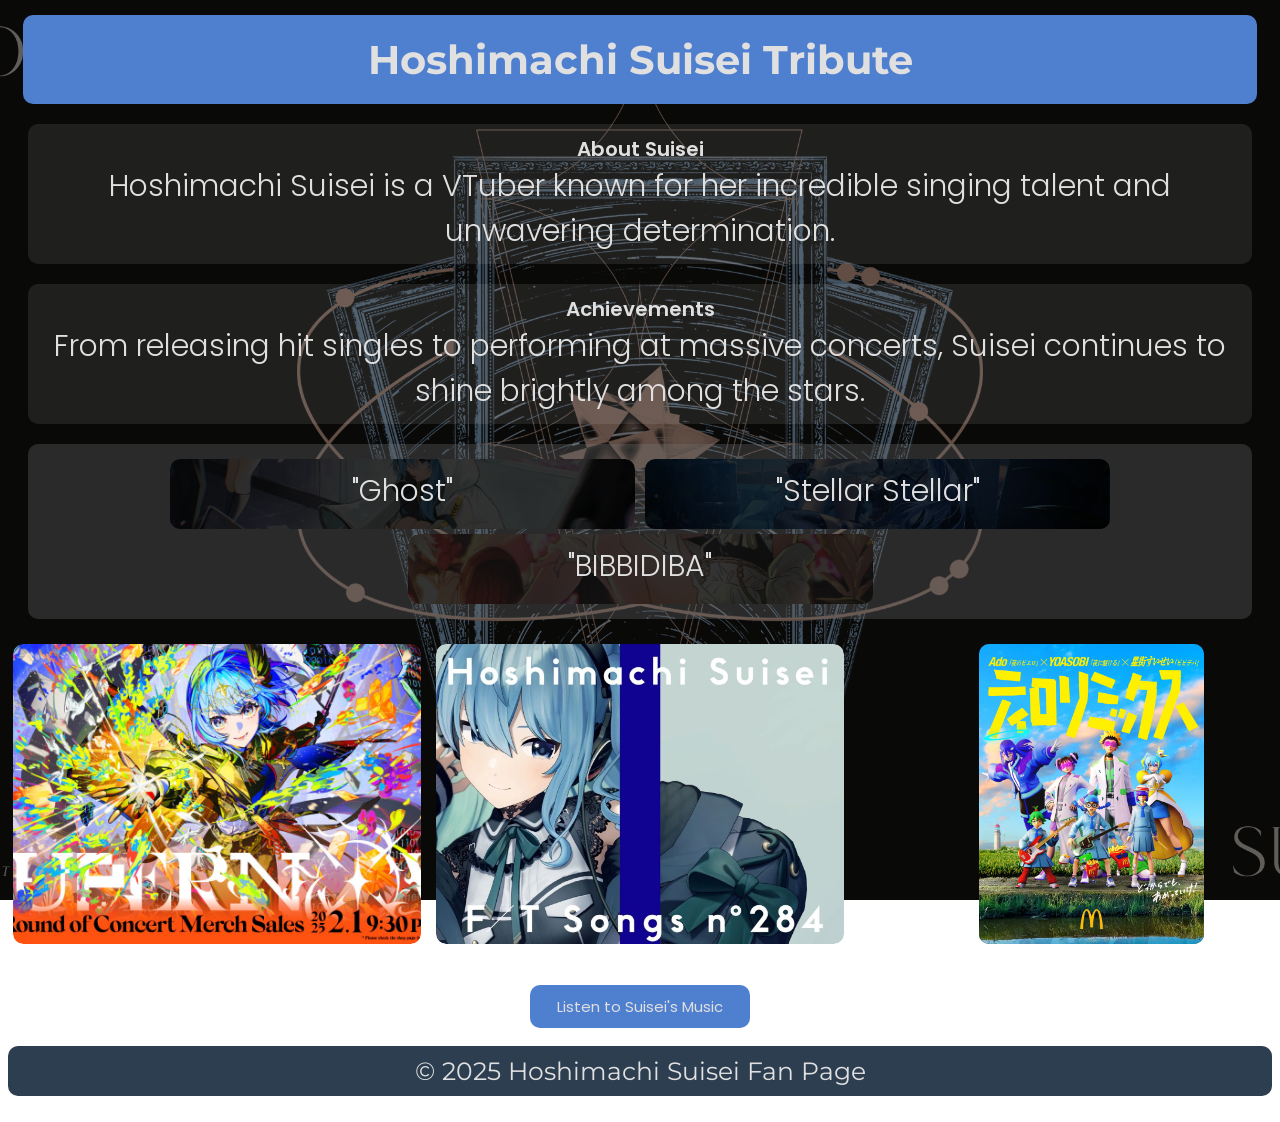
<file: Activity 3/index.html>
<!DOCTYPE html>
<html lang="en">
    <head>
        <link rel="shortcut icon" href="comet.png" type="image/x-icon">
        <title>Hoshimachi Suisei Tribute</title>
        <link rel='stylesheet' href='style.css'/>
        <link rel="preconnect" href="https://fonts.googleapis.com">
        <link rel="preconnect" href="https://fonts.gstatic.com" crossorigin>
        <link href="https://fonts.googleapis.com/css2?family=Montserrat:wght@100..900&family=Poppins:ital,wght@0,100;0,200;0,300;0,400;0,500;0,600;0,700;0,800;0,900;1,100;1,200;1,300;1,400;1,500;1,600;1,700;1,800;1,900&display=swap" rel="stylesheet">
        
    </head>
    <body>
        <h1 id="Title">Hoshimachi Suisei Tribute</h1>
                
        <div class="output">   
            <div class="info-box">   
                <div class="overlay1"></div>
                    <h3>About Suisei</h3>
                    <p>Hoshimachi Suisei is a VTuber known for her incredible singing talent and unwavering determination.</p>
            </div>  
            <div class="info-box">
                    <div class="overlay1"></div>
                    <h3>Achievements</h3>
                    <p>From releasing hit singles to performing at massive concerts, Suisei continues to shine brightly among the stars.</p>  
            </div>
            <div class="gallery">
                <a class="yt-link" href="https://youtu.be/IKKar5SS29E?si=e3Hdw2kwRzZzDG0X" target="_blank">
                        <div class="musicvid">
                            <div class="overlay"></div>
                            <img class="musicvid-img" src="suichan.jpg" alt="image 1">
                            <p class="title">"Ghost"</p>    
                </a>
                        </div>
                <a class="yt-link" href="https://youtu.be/a51VH9BYzZA?si=w5pXIw3c2eolnUyx" target="_blank">
                        <div class="musicvid">
                            <div class="overlay"></div>  
                            <img class="musicvid-img"src="Suisei starry.jpg" alt="image 2">
                            <p class="title">"Stellar Stellar"</p>       
                </a>
                        </div>
                <a class="yt-link" href="https://youtu.be/8ZP5eqm4JqM?si=CaHCIKKca5pg7B_s" target="_blank">
                        <div class="musicvid">
                            <div class="overlay"></div>
                            <img class="musicvid-img"src="Suisei stellar.jpg" alt="image 3">
                            <p class="title">"BIBBIDIBA"</p>        
                </a> 
                        </div>
                    
            </div>
            <div class="projects">
                <div class="project-item">
                    <img src="budokan.jpg" alt="Budokan">
                    <div class="project-overlay"></div>
                    <div class="project-content">
                        <h3>Budokan Concert</h3>
                    </div>
                </div>

                <div class="project-item">
                    <img src="first.jpg" alt="The First Take">
                    <div class="project-overlay"></div>
                    <div class="project-content">
                        <h3>The First Take</h3>
                    </div>
                </div>

                <div class="project-item">
                    <div class="portrait">
                        <img src="mcdo.jpg" alt="McDo Collab">
                    </div>
                    <div class="project-overlay"></div>
                    <div class="project-content">
                        <h3>McDo Collab</h3>
                    </div>        
                </div>
            </div>
        </div>
    </body>
    <br>
    <br>
    <a class="music" href="https://t.co/vI3X6Xm7VQ" target="_blank">Listen to Suisei's Music</a>
    <br>
    <footer>
        © 2025 Hoshimachi Suisei Fan Page
    </footer>
    <br>
</html>
</file>
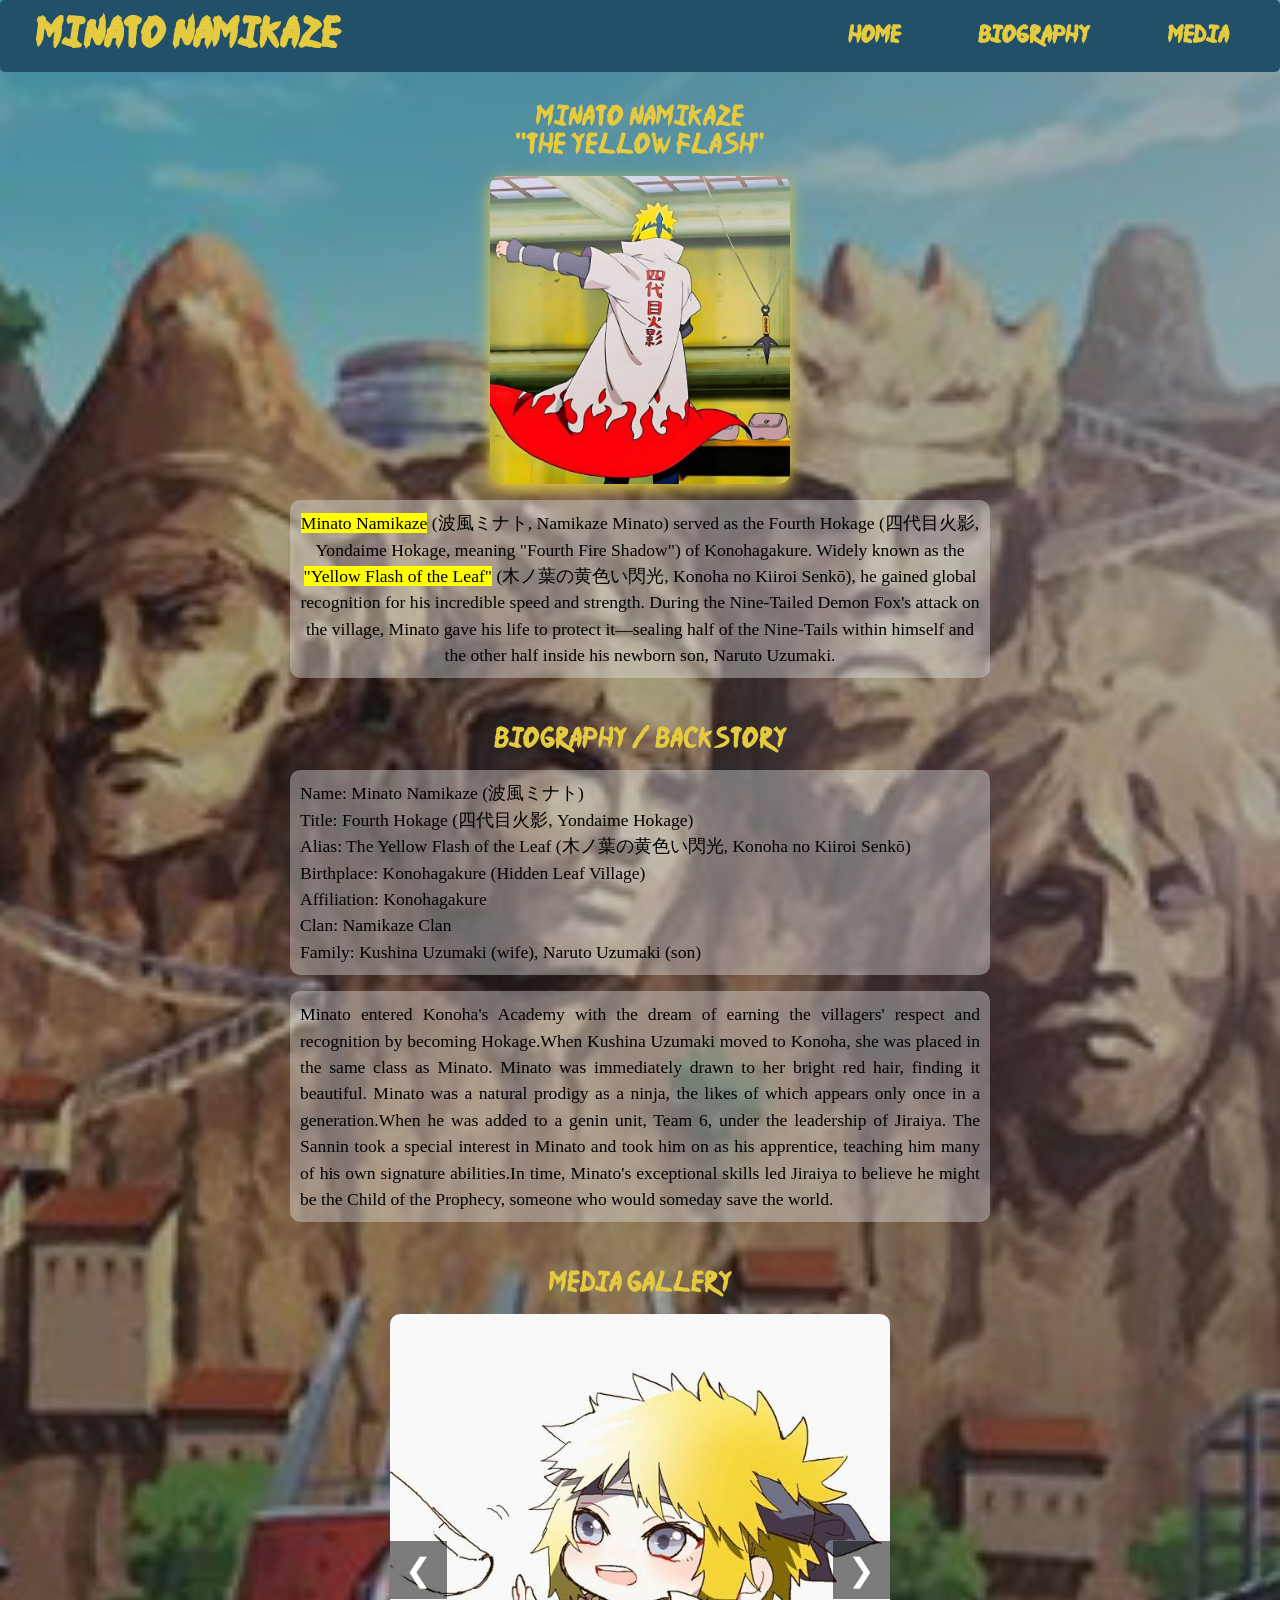
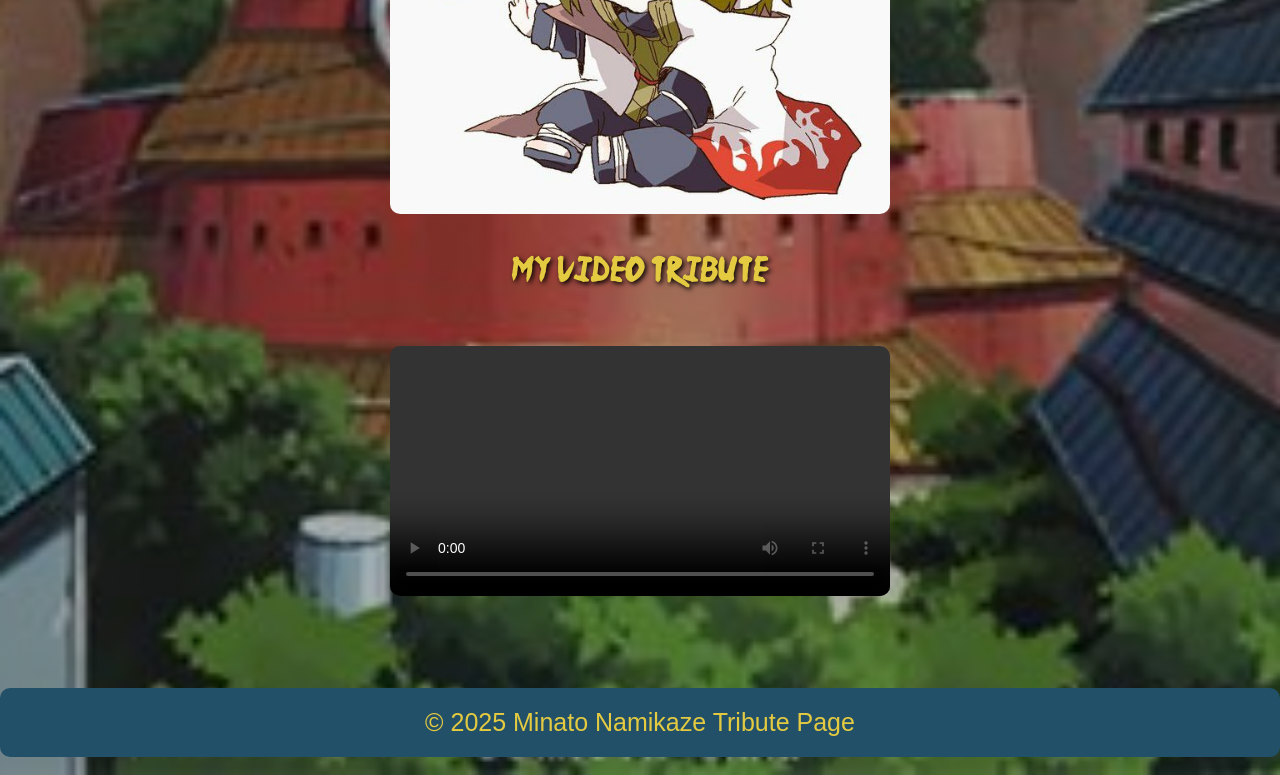
<file: Activity 4/index.html>
<!DOCTYPE html>
<html lang="en">
<head>
    <meta charset="UTF-8">
    <meta name="viewport" content="width=device-width, initial-scale=1.0">
    <link rel="stylesheet" href="style.css"/>
    <link rel="apple-touch-icon" sizes="180x180" href="Media Assets/images/apple-touch-icon.png">
    <link rel="icon" type="image/png" sizes="32x32" href="Media Assets/images/favicon-32x32.png">
    <link rel="icon" type="image/png" sizes="16x16" href="Media Assets/images/favicon-16x16.png">
    <link rel="manifest" href="Media Assets/images/site.webmanifest">
    <title>Minato Namikaze</title>
</head>
<body>
   <header>
    <nav id="navbar">
      <div class="nav-brand"><a href="#">Minato Namikaze</a></div>
      <ul class="nav-menu" id="navMenu">
        <li><a href="#" class="nav-link">Home</a></li>
        <li><a href="#bio" class="nav-link">Biography</a></li>
        <li><a href="#media" class="nav-link">Media</a></li>
      </ul>
      <button class="nav-toggle" id="navToggle">&#9776;</button>
    </nav>
  </header>

  <main>
    <!-- Home Section -->
    <section class="section">
      <h1>Minato Namikaze <br>"The Yellow Flash"</h1>
      <img src="Media Assets/images/minato_pro.jpg" alt="Minato Namikaze" class="hero-img" />
      <p id="Intro">
       <mark>Minato Namikaze</mark> (波風ミナト, Namikaze Minato) served as the Fourth Hokage (四代目火影, Yondaime Hokage, meaning "Fourth Fire Shadow") of Konohagakure. Widely known as the <mark>"Yellow Flash of the Leaf"</mark> (木ノ葉の黄色い閃光, Konoha no Kiiroi Senkō), he gained global recognition for his incredible speed and strength. During the Nine-Tailed Demon Fox's attack on the village, Minato gave his life to protect it—sealing half of the Nine-Tails within himself and the other half inside his newborn son, Naruto Uzumaki.
      </p>  
    </section>

    <!-- Biography Section -->
    <section id="bio" class="section">
      <h2>Biography / Backstory</h2>
      <p id="biography">
        Name: Minato Namikaze (波風ミナト) <br>
    		Title: Fourth Hokage (四代目火影, Yondaime Hokage)<br>
    		Alias: The Yellow Flash of the Leaf (木ノ葉の黄色い閃光, Konoha no Kiiroi Senkō)<br>
    		Birthplace: Konohagakure (Hidden Leaf Village)<br>
    		Affiliation: Konohagakure<br>
    		Clan: Namikaze Clan<br>
    		Family: Kushina Uzumaki (wife), Naruto Uzumaki (son)<br>
      </p>
      <p id="backstory">
        Minato entered Konoha's Academy with the dream of earning the villagers' respect and recognition by becoming Hokage.When Kushina Uzumaki moved to Konoha, she was placed in the same class as Minato. Minato was immediately drawn to her bright red hair, finding it beautiful. Minato was a natural prodigy as a ninja, the likes of which appears only once in a generation.When he was added to a genin unit, Team 6, under the leadership of Jiraiya. The Sannin took a special interest in Minato and took him on as his apprentice, teaching him many of his own signature abilities.In time, Minato's exceptional skills led Jiraiya to believe he might be the Child of the Prophecy, someone who would someday save the world.
      </p>
    </section>

    <!-- Media Section -->
    <section id="media" class="slider">
      <h2>Media Gallery</h2>
      <div class="slides">
        <img src="Media Assets/images/minato_chibi.jpg" alt="Minato Chibi" class="media-item" />
        <img src="Media Assets/images/team_jiraya.jpg" alt="Team Jiraiya" class="media-item" />
        <img src="Media Assets/images/minato_fam.jpg" alt="Minato's Family" class="media-item" />
        <img src="Media Assets/images/father_son.jpg" alt="Father And Son" class="media-item" />
         <button class="prev" onclick="prevSlide()">&#10094</button>
         <button class="next" onclick="nextSlide()">&#10095</button>
         <div class="video-wrapper">
          <div class="video-title">My Video Tribute</div>
          <video id="video-container" height="100%" width="100%" controls>
            <source src="Media Assets/video/minato.mp4" type="video/mp4">
          </video>
        </div>
    </section>
  </main>
  <script src="script.js"></script>
</body>
    <br>
    <footer>
        © 2025 Minato Namikaze Tribute Page
    </footer>
    <br>
</html>
</file>
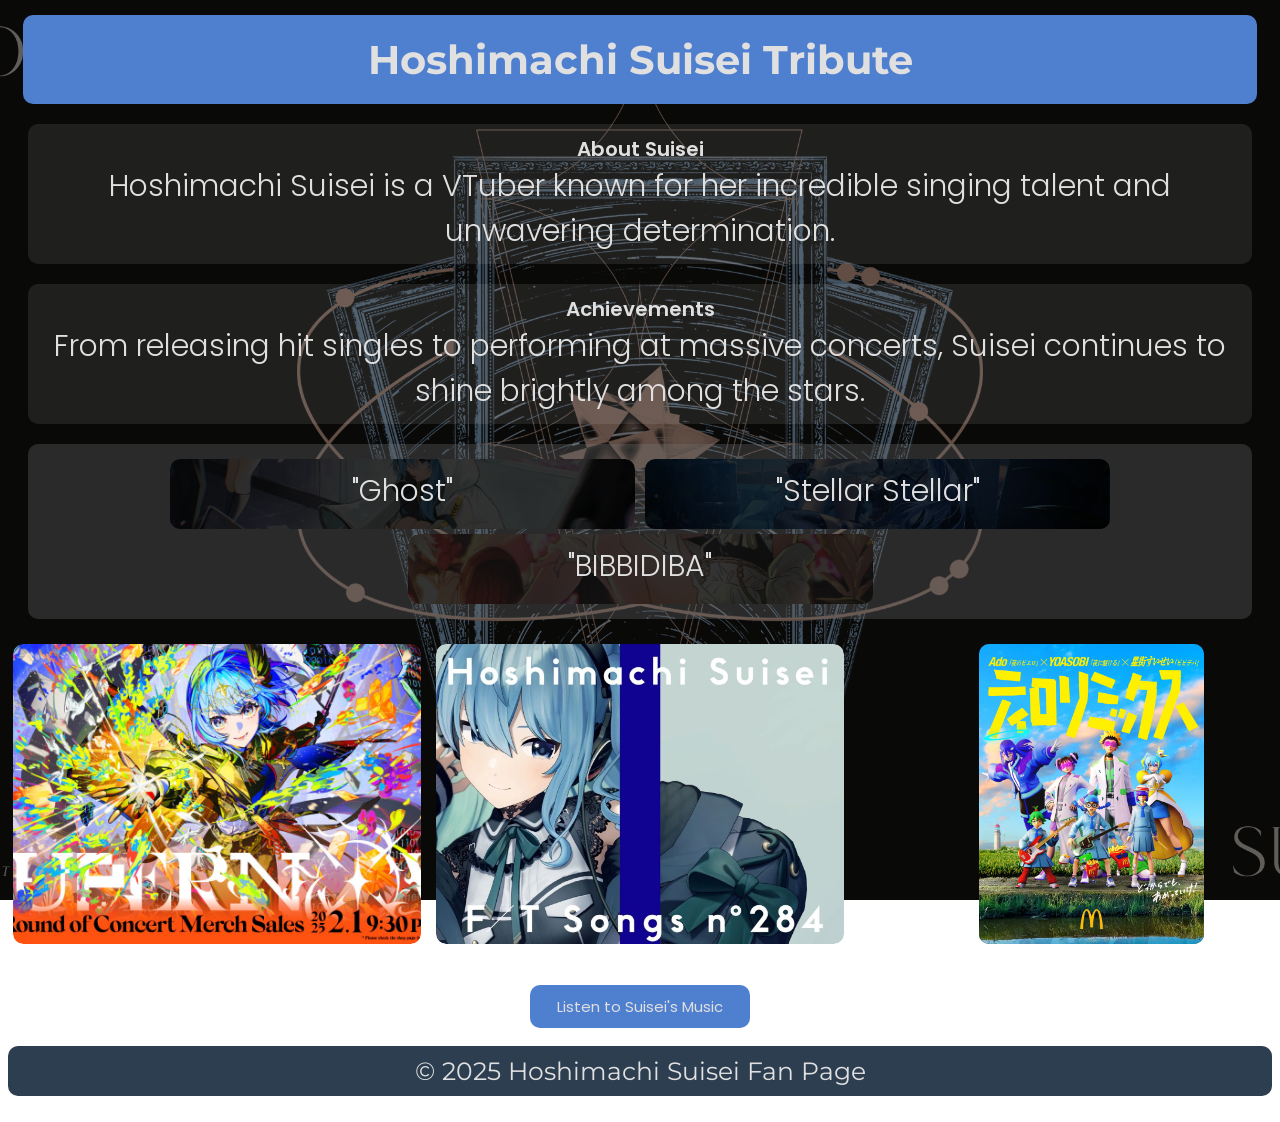
<file: Activity 3/Dunton_ACT3.html>
<!DOCTYPE html>
<html lang="en">
    <head>
        <link rel="shortcut icon" href="comet.png" type="image/x-icon">
        <title>Hoshimachi Suisei Tribute</title>
        <link rel='stylesheet' href='styles.css'/>
        <link rel="preconnect" href="https://fonts.googleapis.com">
        <link rel="preconnect" href="https://fonts.gstatic.com" crossorigin>
        <link href="https://fonts.googleapis.com/css2?family=Montserrat:wght@100..900&family=Poppins:ital,wght@0,100;0,200;0,300;0,400;0,500;0,600;0,700;0,800;0,900;1,100;1,200;1,300;1,400;1,500;1,600;1,700;1,800;1,900&display=swap" rel="stylesheet">
        
    </head>
    <body>
        <h1 id="Title">Hoshimachi Suisei Tribute</h1>
                
        <div class="output">   
            <div class="info-box">   
                <div class="overlay1"></div>
                    <h3>About Suisei</h3>
                    <p>Hoshimachi Suisei is a VTuber known for her incredible singing talent and unwavering determination.</p>
            </div>  
            <div class="info-box">
                    <div class="overlay1"></div>
                    <h3>Achievements</h3>
                    <p>From releasing hit singles to performing at massive concerts, Suisei continues to shine brightly among the stars.</p>  
            </div>
            <div class="gallery">
                <a class="yt-link" href="https://youtu.be/IKKar5SS29E?si=e3Hdw2kwRzZzDG0X" target="_blank">
                        <div class="musicvid">
                            <div class="overlay"></div>
                            <img class="musicvid-img" src="suichan.jpg" alt="image 1">
                            <p class="title">"Ghost"</p>    
                </a>
                        </div>
                <a class="yt-link" href="https://youtu.be/a51VH9BYzZA?si=w5pXIw3c2eolnUyx" target="_blank">
                        <div class="musicvid">
                            <div class="overlay"></div>  
                            <img class="musicvid-img"src="Suisei starry.jpg" alt="image 2">
                            <p class="title">"Stellar Stellar"</p>       
                </a>
                        </div>
                <a class="yt-link" href="https://youtu.be/8ZP5eqm4JqM?si=CaHCIKKca5pg7B_s" target="_blank">
                        <div class="musicvid">
                            <div class="overlay"></div>
                            <img class="musicvid-img"src="Suisei stellar.jpg" alt="image 3">
                            <p class="title">"BIBBIDIBA"</p>        
                </a> 
                        </div>
                    
            </div>
            <div class="projects">
                <div class="project-item">
                    <img src="budokan.jpg" alt="Budokan">
                    <div class="project-overlay"></div>
                    <div class="project-content">
                        <h3>Budokan Concert</h3>
                    </div>
                </div>

                <div class="project-item">
                    <img src="first.jpg" alt="The First Take">
                    <div class="project-overlay"></div>
                    <div class="project-content">
                        <h3>The First Take</h3>
                    </div>
                </div>

                <div class="project-item">
                    <div class="portrait">
                        <img src="mcdo.jpg" alt="McDo Collab">
                    </div>
                    <div class="project-overlay"></div>
                    <div class="project-content">
                        <h3>McDo Collab</h3>
                    </div>        
                </div>
            </div>
        </div>
    </body>
    <br>
    <br>
    <a class="music" href="https://t.co/vI3X6Xm7VQ" target="_blank">Listen to Suisei's Music</a>
    <br>
    <footer>
        © 2025 Hoshimachi Suisei Fan Page
    </footer>
    <br>
</html>
</file>
<file: Activity 3/style.css>
:root {
    --suisei-blue: #4f7fcf;
    --suisei-dark: #2c3e50;
    --suisei-light: #a4c6f2;
    --suisei-accent: #e0e0e0;
}

#Title{
    color:var(--suisei-accent);
    font-size: 40px;
    font-family: Montserrat;
    font-weight: bold;
    text-align: center;
    background: var(--suisei-blue);
    padding: 20px;
    border-radius: 10px;
    margin: 15px;
}

body{
    background: linear-gradient(rgba(0, 0, 0, 0.6), rgba(0, 0, 0, 0.6)), 
    url('suibg.png') center/cover no-repeat;
    background-attachment: fixed;
    background-position: center;
    background-repeat: no-repeat;
    background-size: cover;

}
.output{
    margin: auto;
    padding: auto;
}

h3, p{
    margin: auto;
}

.info-box{
    padding: 10px;
    margin: 20px;
    text-align: center;
    color: var(--suisei-accent);
    background-color: rgba(224, 224, 224, 0.1);
    border-radius: 10px;
    position: relative;
}
.overlay1{
    position: absolute;
    top: 0;
    left: 0;
    width: 100%;
    height: 100%;
    background: rgba(224, 224, 224, 0.1); 
    opacity: 0;
    transition: opacity 0.3s ease-in-out;
}
p{
    font-family: Poppins;
    font-size: 30px;
    font-weight: 300;
    text-align: center;
    color: var(--suisei-accent);
   
}
h3{
    font-family: Poppins;
    font-size: 20px;
    font-weight: 600;
    color: var(--suisei-accent);

}
.info-box:hover .overlay1{
    opacity: 1;

}

.gallery{
    display: flex;
    justify-content: center;
    gap: 5px;
    margin: 20px;
    flex-wrap: wrap;
    background-color: rgba(120, 119, 119, 0.3);
    padding: 15px;
    border-radius: 10px;
}
.yt-link{
   color: var(--suisei-accent);
   background-color: black;
}
.musicvid {
    align-items: center;
    background-size: cover;
    max-height: 100px;
    position: relative;
    width: 465px;
    height: 70px;
    display: block;
    overflow: hidden;
    border-radius: 10px;
    transition: all 0.3s ease; 
}
.musicvid-img {
    width: 100%;
    height: 100%;
    object-fit: cover;
    border-radius: 10px;
    transition: all 0.3s ease;

}
.overlay{
    position: absolute;
    top: 0;
    left: 0;
    width: 100%;
    height: 100%;
    background-color: rgba(0, 0, 0, 0.8);
    border-radius: 10px;
    transition: all 0.3s ease;
   
}
.musicvid:hover .overlay {
    background-color: rgba(0, 0, 0, .0);
}
.title{
    position: absolute;
    top: 45%;
    left: 50%; 
    transform: translate(-50%, -50%);
    color: var(--suisei-accent);
    font-weight:300;
    white-space: nowrap;
    padding: 5px 15px;
    border-radius: 5px; 
    text-align: center;
    
}

.projects{
    display: flex;
    justify-content: center;
    gap: 15px;
    margin: auto;
    padding: 5px;
    border-radius: 5px;
}
.project-item {
    position: relative;
    width: 470px;
    height: 300px;
    overflow: hidden;
    border-radius: 10px;
}
.project-item img {
    width: 100%;
    height: 100%;
    object-fit: cover;
    border-radius: 10px;
    }

.project-item:hover .project-overlay {
    background: linear-gradient(to top, rgba(0, 0, 0, 0.7), rgba(0, 0, 0, 0));
    opacity: 1;
}
.project-overlay {
    position: absolute;
    top: 0;
    left: 0;
    width: 100%;
    height: 100%;
    transition: all 0.3s ease;
}
.project-content {
    position: absolute;
    bottom: -50px;
    left: 50%;
    transform: translateX(-50%);
    width: 100%;
    text-align: center;
    transition: all 0.4s ease;
}
.project-content h3 {
    font-family: Poppins;
    color: var(--suisei-accent);
    font-size: 30px;
    font-weight: 300;
    margin: 0;
}
.project-item:hover .project-content {
    bottom: 50%;
    transform: translate(-50%, 50%);
}
.portrait{
    width: 225px;
    height: 300px;
    background-color: var(--suisei-dark);
    object-fit: contain;
    transform: translate(1.25in, 0);
    border-radius: 10px;
}

.music{
    display:grid;
    margin: auto;
    width: 200px;
    text-align: center;
    font-size: 15px;
    font-family: Poppins;
    color: var(--suisei-accent);
    background-color: var(--suisei-blue);
    padding: 10px;
    border-radius: 10px;
    text-decoration: none;
    position: relative;
    background-size:cover;
}
.music:hover {
    background-color: var(--suisei-light);
    color: var(--suisei-dark);
}

footer{
    font-family: Montserrat;
    font-size: 25px;
    background-color: var(--suisei-dark);
    color: var(--suisei-accent);
    text-align: center;    
    padding: 10px;
    border-radius: 10px;
}
</file>
<file: Activity 4/style.css>
:root{
	--minato-yellow: #e4ca41;
	--minato-blue: #215068;
}

@font-face {
	font-family: ninjanaruto;
		src: url('Media Assets/font/njnaruto.ttf');
}
* {
  box-sizing: border-box;
  margin: 0;
  padding: 0;
}
body{
	background: linear-gradient(rgba(0, 0, 0, 0.3), rgba(0, 0, 0, 0.3)), 
    url('Media Assets/images/bg-img.jpg') center/cover no-repeat;
}
header {
  background-color: var(--minato-blue);
  color: white;
  padding: 1rem 2rem;
  position: sticky;
  border-radius: 5px;
  top: 0;
  z-index: 1000;
}

#navbar {
  font-family: ninjanaruto;
  display: flex;
  justify-content: space-between;
  align-items: center;
  max-width: 1208px;
  margin: 0 auto;
}
.nav-brand a {
  color: var(--minato-yellow);
  font-weight: 600;
  font-size: 35px;
  text-decoration: none;
  font-family: ninjanaruto;
}
li a{
	font-family: ninjanaruto;
	font-size: 20px;
	color: var(--minato-yellow);
	text-decoration: none;
	margin-right: 15px;
	margin-left: 15px;
}
.nav-menu {
  list-style: none;
  display: flex;
  gap: 3rem;
}
.nav-menu .nav-link 
{
  font-weight: 600;
  transition: color 0.3s;
}

.nav-menu .nav-link:hover,
.nav-menu .nav-link:focus {
  color: #fff9e3;
  cursor: pointer;
}
/* NAVBAR TOGGLE BUTTON */
.nav-toggle {
  display: none;
  font-size: 2rem;
  background: none;
  border: none;
  color: var(--minato-yellow);
  cursor: pointer;
}

/* Responsive Menu */
@media (max-width: 768px) {
  #navbar {
    flex-direction: column;
    align-items: flex-start;
  }

  .nav-toggle {
    display: block;
  }

  .nav-menu {
    display: none;
    flex-direction: column;
    width: 100%;
    margin-top: 1rem;
  }

  .nav-menu.show {
    display: flex;
  }

  .nav-menu li {
    margin: 0.5rem 0;
  }

  .slider {
    width: 90%;
    height: auto;
  }

  #video-container {
    width: 100%;
    height: auto;
  }

  .hero-img {
    width: 90%;
    height: auto;
  }
/* Responsive Navigation Menu */

@media (max-width: 600px) {
  .nav-menu {
    flex-direction: column;
    gap: 0.8rem;
  }
  header {
    padding: 1rem;
  }
}  
}
/* Improve Text Containers on Small Screens */
@media (max-width: 480px) {
  #Intro, #biography, #backstory {
    font-size: 1rem;
    padding: 0.8rem;
  }

  h1, h2 {
    font-size: 1.4rem;
  }

  .nav-brand {
    font-size: 1.5rem;
  }

  li a {
    font-size: 1rem;
  }

  .slider button {
    font-size: 1.5rem;
    padding: 5px 10px;
  }
}
/* Home Page */
.section {
  max-width: 900px;
  margin: 2rem auto 3rem;
  padding: 0 1rem;
}
h1, h2 {
  font-family: ninjanaruto;
  font-weight: 100;
  color: var(--minato-yellow);
  margin-bottom: 1rem;
  text-align: center;
}

.hero-img {
  display: block;
  max-width: 300px;
  margin: 0 auto 1rem;
  border-radius: 10px;
  box-shadow: 0 5px 15px rgb(228,202,65);
  transition: transform 0.3s;
}

.hero-img:hover {
  transform: scale(1.05);
}
#Intro{
  background: rgba(224, 224, 224, 0.4);
  color: inherit;
  text-align: center;		
  max-width: 700px;
  margin: 1rem auto;
  padding: 10px;
  border-radius: 10px;
  font-size: 1.1rem;
  line-height: 1.5;
}
/* Biography/Backstory */
#biography
{
  background: rgba(224, 224, 224, 0.4);
  color: inherit;
  text-align: left;		
  max-width: 700px;
  margin: 1rem auto;
  padding: 10px;
  border-radius: 10px;
  font-size: 1.1rem;
  line-height: 1.5;
}
#backstory {
  background: rgba(224, 224, 224, 0.4);
  color: inherit;
  text-align: justify;		
  max-width: 700px;
  margin: 1rem auto;
  padding: 10px;
  border-radius: 10px;
  font-size: 1.1rem;
  line-height: 1.5;
}
/*Slider for image*/
.slider {
    margin: 0 auto; /* This centers it horizontally */
    display: block;
    align-items: center;
    position: relative;
    width: 500px;
    height: 1000px;
    overflow: hidden;
    border-radius: 10px;
}
.slider img{
    width: 100%;
    display: none;
    border-radius: 10px;
}
img.displaySlide{
    display: block;
    animation-name: fade;
    animation-duration: 1.5s;
}
.slider button{
    position: absolute;
    top: 30%;
    transform: translateY(-50%);
    font-size: 2rem;
    padding: 10px 15px;
    background-color: hsla(0, 0%, 0%, 0.5);
    color: white;
    border: none;
    cursor: pointer;
}
.prev{
    left: 0;
}
.next{
    right: 0;
}
@keyframes fade {
    from {opacity: .5}
    to {opacity: 1}
}
/* Tribute Video */
.video-wrapper {
  position: relative;
  border-radius: 10px;
  overflow: hidden;
  max-width: 100%;
  margin: 2rem auto;
}

.video-title {
  position: absolute;
  top: 10px;
  width: 100%;
  text-align: center;
  font-family: ninjanaruto;
  font-size: 1.8rem;
  color: var(--minato-yellow);
  text-shadow: 2px 2px 5px black;
  z-index: 2;
  pointer-events: none;
}
#video-container
{
  margin-top: 100px;
  border-radius: 10px;
} 

footer{
    font-family: sans-serif;
    font-size: 25px;
    background-color: var(--minato-blue);
    color: var(--minato-yellow);
    text-align: center;    
    padding: 20px;
    border-radius: 10px;
}
</file>
<file: Activity 3/styles.css>
:root {
    --suisei-blue: #4f7fcf;
    --suisei-dark: #2c3e50;
    --suisei-light: #a4c6f2;
    --suisei-accent: #e0e0e0;
}

#Title{
    color:var(--suisei-accent);
    font-size: 40px;
    font-family: Montserrat;
    font-weight: bold;
    text-align: center;
    background: var(--suisei-blue);
    padding: 20px;
    border-radius: 10px;
    margin: 15px;
}

body{
    background: linear-gradient(rgba(0, 0, 0, 0.6), rgba(0, 0, 0, 0.6)), 
    url('suibg.png') center/cover no-repeat;
    background-attachment: fixed;
    background-position: center;
    background-repeat: no-repeat;
    background-size: cover;

}
.output{
    margin: auto;
    padding: auto;
}

h3, p{
    margin: auto;
}

.info-box{
    padding: 10px;
    margin: 20px;
    text-align: center;
    color: var(--suisei-accent);
    background-color: rgba(224, 224, 224, 0.1);
    border-radius: 10px;
    position: relative;
}
.overlay1{
    position: absolute;
    top: 0;
    left: 0;
    width: 100%;
    height: 100%;
    background: rgba(224, 224, 224, 0.1); 
    opacity: 0;
    transition: opacity 0.3s ease-in-out;
}
p{
    font-family: Poppins;
    font-size: 30px;
    font-weight: 300;
    text-align: center;
    color: var(--suisei-accent);
   
}
h3{
    font-family: Poppins;
    font-size: 20px;
    font-weight: 600;
    color: var(--suisei-accent);

}
.info-box:hover .overlay1{
    opacity: 1;

}

.gallery{
    display: flex;
    justify-content: center;
    gap: 5px;
    margin: 20px;
    flex-wrap: wrap;
    background-color: rgba(120, 119, 119, 0.3);
    padding: 15px;
    border-radius: 10px;
}
.yt-link{
   color: var(--suisei-accent);
   background-color: black;
}
.musicvid {
    align-items: center;
    background-size: cover;
    max-height: 100px;
    position: relative;
    width: 465px;
    height: 70px;
    display: block;
    overflow: hidden;
    border-radius: 10px;
    transition: all 0.3s ease; 
}
.musicvid-img {
    width: 100%;
    height: 100%;
    object-fit: cover;
    border-radius: 10px;
    transition: all 0.3s ease;

}
.overlay{
    position: absolute;
    top: 0;
    left: 0;
    width: 100%;
    height: 100%;
    background-color: rgba(0, 0, 0, 0.8);
    border-radius: 10px;
    transition: all 0.3s ease;
   
}
.musicvid:hover .overlay {
    background-color: rgba(0, 0, 0, .0);
}
.title{
    position: absolute;
    top: 45%;
    left: 50%; 
    transform: translate(-50%, -50%);
    color: var(--suisei-accent);
    font-weight:300;
    white-space: nowrap;
    padding: 5px 15px;
    border-radius: 5px; 
    text-align: center;
    
}

.projects{
    display: flex;
    justify-content: center;
    gap: 15px;
    margin: auto;
    padding: 5px;
    border-radius: 5px;
}
.project-item {
    position: relative;
    width: 470px;
    height: 300px;
    overflow: hidden;
    border-radius: 10px;
}
.project-item img {
    width: 100%;
    height: 100%;
    object-fit: cover;
    border-radius: 10px;
    }

.project-item:hover .project-overlay {
    background: linear-gradient(to top, rgba(0, 0, 0, 0.7), rgba(0, 0, 0, 0));
    opacity: 1;
}
.project-overlay {
    position: absolute;
    top: 0;
    left: 0;
    width: 100%;
    height: 100%;
    transition: all 0.3s ease;
}
.project-content {
    position: absolute;
    bottom: -50px;
    left: 50%;
    transform: translateX(-50%);
    width: 100%;
    text-align: center;
    transition: all 0.4s ease;
}
.project-content h3 {
    font-family: Poppins;
    color: var(--suisei-accent);
    font-size: 30px;
    font-weight: 300;
    margin: 0;
}
.project-item:hover .project-content {
    bottom: 50%;
    transform: translate(-50%, 50%);
}
.portrait{
    width: 225px;
    height: 300px;
    background-color: var(--suisei-dark);
    object-fit: contain;
    transform: translate(1.25in, 0);
    border-radius: 10px;
}

.music{
    display:grid;
    margin: auto;
    width: 200px;
    text-align: center;
    font-size: 15px;
    font-family: Poppins;
    color: var(--suisei-accent);
    background-color: var(--suisei-blue);
    padding: 10px;
    border-radius: 10px;
    text-decoration: none;
    position: relative;
    background-size:cover;
}
.music:hover {
    background-color: var(--suisei-light);
    color: var(--suisei-dark);
}

footer{
    font-family: Montserrat;
    font-size: 25px;
    background-color: var(--suisei-dark);
    color: var(--suisei-accent);
    text-align: center;    
    padding: 10px;
    border-radius: 10px;
}
</file>
